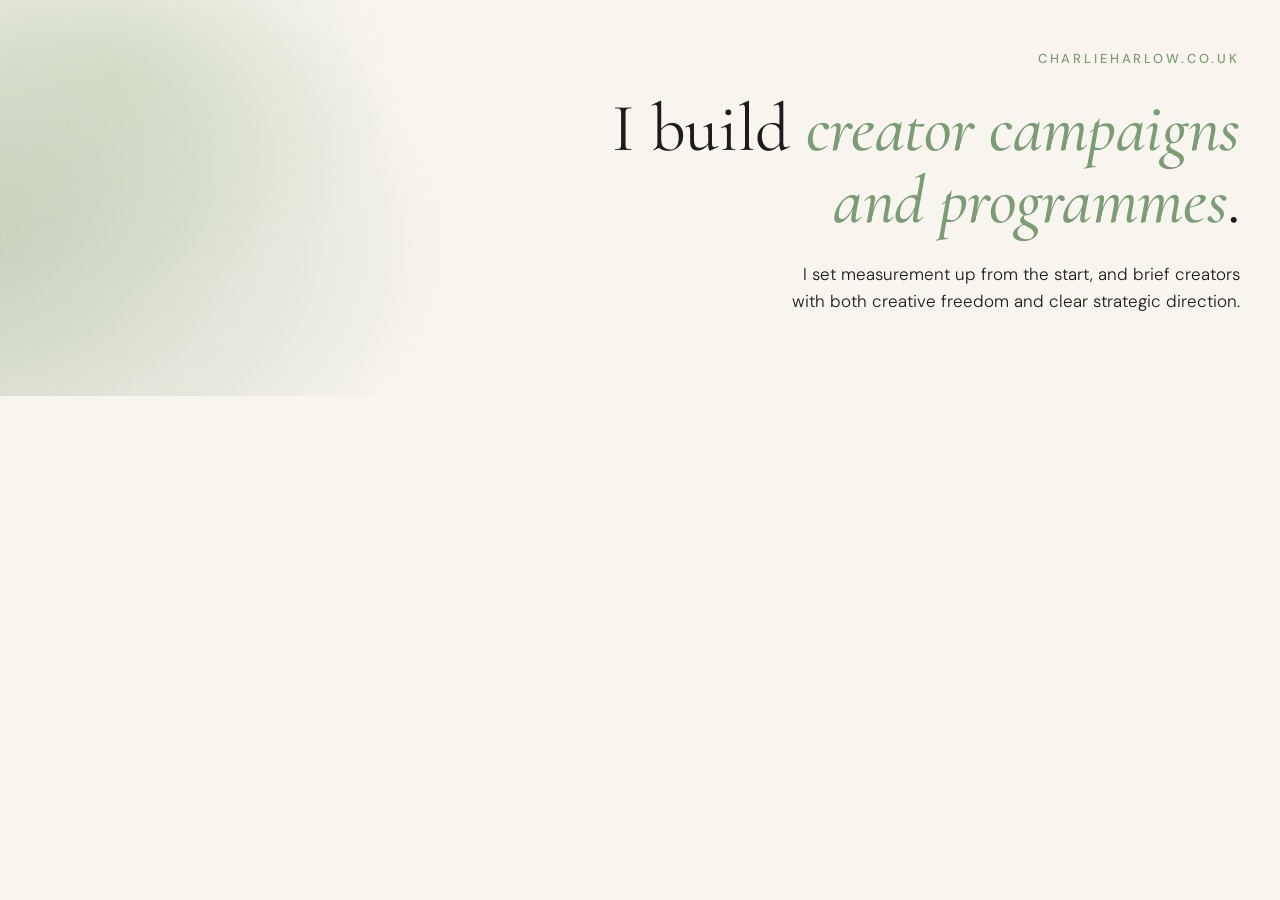
<file: linkedin-banner.html>
<!DOCTYPE html>
<html lang="en">
<head>
  <meta charset="UTF-8">
  <meta name="viewport" content="width=1584">
  <title>Charlie Harlow — LinkedIn Banner (1584×396)</title>
  <link rel="preconnect" href="https://fonts.googleapis.com">
  <link rel="preconnect" href="https://fonts.gstatic.com" crossorigin>
  <link href="https://fonts.googleapis.com/css2?family=Cormorant+Garamond:ital,wght@0,300;0,400;0,500;0,600;1,300;1,400;1,500&family=DM+Sans:wght@300;400;500&display=swap" rel="stylesheet">
  <style>
    * { box-sizing: border-box; margin: 0; padding: 0; }

    body {
      width: 1584px;
      height: 396px;
      overflow: hidden;
      font-family: 'DM Sans', sans-serif;
      -webkit-font-smoothing: antialiased;
      background: #F8F5EE;
    }

    /*
      SAFE ZONES (1584 × 396)
      - Desktop: circular profile photo covers bottom-left, roughly x 0–330, y 66–396
      - Mobile: crops left and right, showing the centre ~950px, i.e. x 317–1267
      - Usable intersection for type: x 400–1240, y 50–320
      All copy sits inside that box. The left third holds only the sage wash,
      which is meant to sit behind the profile photo.
    */

    .banner {
      width: 1584px;
      height: 396px;
      position: relative;
      overflow: hidden;
      background: #F8F5EE;
    }

    /* Soft sage wash bleeding in from the left edge only */
    .wash {
      position: absolute;
      inset: 0;
      background:
        radial-gradient(720px 460px at -60px 62%, rgba(125,155,118,0.42) 0%, rgba(125,155,118,0.20) 38%, rgba(125,155,118,0.00) 72%),
        radial-gradient(420px 320px at 120px 18%, rgba(184,204,173,0.34) 0%, rgba(184,204,173,0.00) 70%);
      pointer-events: none;
    }

    /* Content block, right aligned, inside the safe box */
    .content {
      position: absolute;
      left: 400px;
      right: 344px;       /* right edge lands at x = 1240 */
      top: 50px;
      text-align: right;
    }

    .url {
      font-size: 13px;
      font-weight: 500;
      color: #7D9B76;
      text-transform: uppercase;
      letter-spacing: 0.22em;
      margin-bottom: 26px;
    }

    h1 {
      font-family: 'Cormorant Garamond', serif;
      font-weight: 400;
      font-size: 68px;
      line-height: 1.06;
      color: #1C1C1C;
      letter-spacing: -0.005em;
      margin-bottom: 24px;
    }

    h1 em {
      font-style: italic;
      font-weight: 500;
      color: #7D9B76;
    }

    .sub {
      font-family: 'DM Sans', sans-serif;
      font-size: 17px;
      font-weight: 300;
      line-height: 1.55;
      color: #1C1C1C;
      margin-left: auto;
      max-width: 520px;
    }
  </style>
</head>
<body>
  <div class="banner">
    <div class="wash"></div>

    <div class="content">
      <p class="url">charlieharlow.co.uk</p>
      <h1>I build <em>creator campaigns</em><br><em>and programmes</em>.</h1>
      <p class="sub">I set measurement up from the start, and brief creators<br>with both creative freedom and clear strategic direction.</p>
    </div>
  </div>
</body>
</html>
</file>
